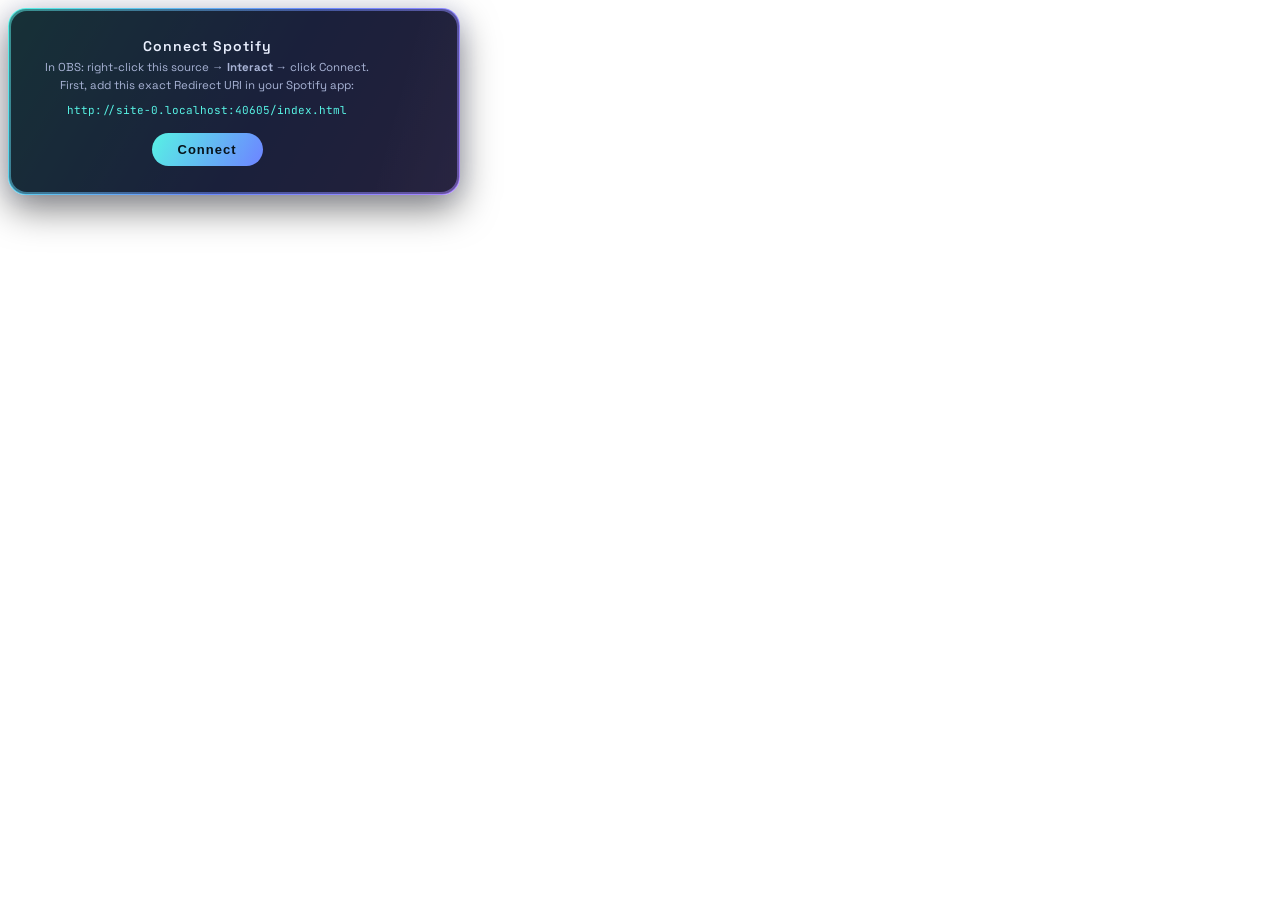
<file: index.html>
<!DOCTYPE html>
<html lang="en">
<head>
<meta charset="UTF-8">
<title>PRISM — Now Playing</title>
<style>
/* ============================================================
   PRISM — Standalone Spotify "Now Playing" widget
   Host this on GitHub Pages (HTTPS) and add it as its OWN OBS
   Browser Source, on top of any scene. It reads your current
   Spotify track and never needs per-scene setup.

   ONE-TIME SETUP (see README):
   1. Register this page's URL as a Redirect URI in your
      Spotify app (the page prints the exact URL to use).
   2. In OBS: right-click this Browser Source -> Interact ->
      click CONNECT and log in. The token is stored inside OBS
      and survives restarts.
   ============================================================ */
@import url('fonts/prism-fonts.css');   /* vendored — no network at load. deploy-pages.py rewrites this to fonts/ for the hosted copy. */
*{ margin:0; padding:0; box-sizing:border-box; }
html,body{ width:100%; height:100%; overflow:hidden; background:transparent;
  font-family:'Space Grotesk','Segoe UI',Arial,sans-serif; -webkit-font-smoothing:antialiased; }
:root{
  --ink:#EAF0FF; --ink-soft:#A9B4D6;
  --glass:rgba(14,16,28,0.42); --glass-deep:rgba(10,12,22,0.72);
  --c1:#57F2E4; --c2:#6C8BFF; --c3:#B983FF; --c4:#FF7ACb; --c5:#FFD86B;
}
.wrap{ position:absolute; top:8px; left:8px; }

/* --- holo-glass card --- */
.card{
  width:452px; padding:2px; border-radius:18px; overflow:hidden;
  background:linear-gradient(var(--glass),var(--glass)) padding-box,
    linear-gradient(120deg,var(--c1),var(--c2),var(--c3),var(--c4),var(--c5),var(--c1)) border-box;
  background-size:100% 100%,320% 100%; border:1.5px solid transparent;
  -webkit-backdrop-filter:blur(16px) saturate(150%); backdrop-filter:blur(16px) saturate(150%);
  box-shadow:0 14px 36px rgba(0,0,0,0.5), 0 0 22px rgba(120,140,255,0.14);
  animation:flow 11s linear infinite, rise 0.5s cubic-bezier(0.16,1,0.3,1) both;
}
.inner{ display:flex; align-items:center; gap:14px; padding:12px 16px; border-radius:16px; background:var(--glass-deep); position:relative; overflow:hidden; }
.inner::after{ content:""; position:absolute; inset:0; pointer-events:none;
  background:linear-gradient(105deg,transparent 35%,rgba(190,205,255,0.06) 49%,rgba(255,255,255,0.10) 50%,rgba(190,205,255,0.06) 51%,transparent 66%);
  background-size:250% 100%; mix-blend-mode:screen; animation:scan 7s ease-in-out infinite; }

.spark{ width:18px; height:18px; flex-shrink:0; opacity:0.85; }
.art{ width:56px; height:56px; border-radius:12px; object-fit:cover; flex-shrink:0; background:#0b0e18;
  box-shadow:0 2px 12px rgba(0,0,0,0.45), 0 0 0 1px rgba(255,255,255,0.06); }
.meta{ flex:1; min-width:0; }
.title{ font-size:17px; font-weight:700; color:var(--ink); white-space:nowrap; overflow:hidden; text-overflow:ellipsis; text-shadow:0 0 12px rgba(150,180,255,0.3); }
.artist{ font-size:14px; font-weight:500; color:var(--c3); white-space:nowrap; overflow:hidden; text-overflow:ellipsis; margin-top:2px; }
.bar{ height:3px; margin-top:8px; border-radius:2px; background:rgba(255,255,255,0.09); overflow:hidden; }
.fill{ height:100%; width:0%; border-radius:2px; background:linear-gradient(90deg,var(--c1),var(--c2),var(--c3),var(--c4)); transition:width 0.6s linear; }
.times{ display:flex; justify-content:space-between; margin-top:3px; font-family:'JetBrains Mono',monospace; font-size:10.5px; color:#6d78a0; letter-spacing:0.5px; }
.eq{ display:flex; align-items:flex-end; gap:2.5px; height:20px; flex-shrink:0; }
.eq span{ width:3px; background:linear-gradient(180deg,var(--c1),var(--c3)); border-radius:2px; animation:eq 0.9s ease-in-out infinite; }
.eq span:nth-child(2){ animation-delay:0.15s } .eq span:nth-child(3){ animation-delay:0.3s } .eq span:nth-child(4){ animation-delay:0.45s }
.paused .eq span{ animation-play-state:paused; height:5px !important; opacity:0.5; }

/* --- connect / status states --- */
.connect{ padding:14px 18px; text-align:center; }
.connect .cta{ font-size:14px; color:var(--ink); letter-spacing:1px; margin-bottom:4px; font-weight:600; }
.connect .hint{ font-size:11.5px; color:var(--ink-soft); line-height:1.55; }
.connect .url{ display:block; margin:8px 0; font-family:'JetBrains Mono',monospace; font-size:11px; color:var(--c1); word-break:break-all; }
.btn{ margin-top:8px; border:none; cursor:pointer; color:#07131a; font-weight:700; font-size:13px; letter-spacing:1px;
  padding:9px 26px; border-radius:50px; background:linear-gradient(120deg,var(--c1),var(--c2),var(--c3)); background-size:200% 100%; }
.btn:hover{ filter:brightness(1.08); }
.mini{ margin-top:8px; font-size:10px; color:#5b6785; }

@keyframes flow{ 0%{background-position:0% 50%} 100%{background-position:320% 50%} }
@keyframes rise{ 0%{opacity:0; transform:translateY(10px) scale(0.98)} 100%{opacity:1; transform:translateY(0) scale(1)} }
@keyframes scan{ 0%,100%{background-position:130% 0; opacity:0.5} 50%{background-position:-30% 0; opacity:0.9} }
@keyframes eq{ 0%,100%{height:5px} 50%{height:20px} }
</style>
<!-- Set theme: follows the set chosen in the Stream Manager dashboard. Every set
     ships this file (the holo set's is empty, which leaves the built-in look), and
     it is re-read every 60s so switching sets restyles this source without a refresh.
     A failed load keeps whatever theme is already applied. -->
<link rel="stylesheet" id="prism-theme" href="http://localhost:5000/overlays/active/nowplaying-theme.css">
<script data-prism-theme>
(function(){
  var q = new URLSearchParams(location.search).get('theme');
  var BASE = q || 'http://localhost:5000/overlays/active/nowplaying-theme.css';
  var cur = document.getElementById('prism-theme');
  function fresh(){ return BASE + (BASE.indexOf('?') < 0 ? '?' : '&') + 't=' + Date.now(); }
  cur.href = fresh();   /* never trust a cached copy from before a set switch */
  function swap(){
    var n = document.createElement('link');
    n.rel = 'stylesheet'; n.href = fresh();
    n.onload = function(){ if (cur && cur.parentNode) cur.parentNode.removeChild(cur); cur = n; };
    n.onerror = function(){ if (n.parentNode) n.parentNode.removeChild(n); };
    document.head.appendChild(n);
  }
  setInterval(swap, 60000);
})();
</script>
</head>
<body>
<div class="wrap">
  <div class="card" id="card">
    <div class="inner" id="inner">
      <!-- populated by JS -->
      <div class="connect" id="boot"><div class="cta">Starting…</div></div>
    </div>
  </div>
</div>

<script>
(function(){
  "use strict";
  // ---- CONFIG ------------------------------------------------------------
  // Your Spotify app's Client ID. Override at runtime with ?cid=XXXX if needed.
  var CLIENT_ID = new URLSearchParams(location.search).get('cid')
    || (window.PRISM_CONFIG && window.PRISM_CONFIG.spotifyClientId)
    || 'a8793e9128944860af2dbe769651d44c';   // fallback = single source in prism-config.js
  var SCOPE = 'user-read-currently-playing';
  // redirect_uri = THIS page's own URL (no query/hash). Register this in Spotify.
  var REDIRECT_URI = location.origin + location.pathname;
  var STORE = 'prism_np';                 // { refresh_token }
  var VKEY  = 'prism_np_verifier';
  var POLL_MS = 4000;

  var inner = document.getElementById('inner');
  var accessToken = null, expiresAt = 0, refreshToken = null;
  var pollTimer = null, backoff = 0, lastTrack = null;

  try { refreshToken = (JSON.parse(localStorage.getItem(STORE)||'{}')).refresh_token || null; } catch(e){}

  // ---- helpers -----------------------------------------------------------
  function esc(s){ return String(s==null?'':s).replace(/[&<>"']/g,function(c){return {'&':'&amp;','<':'&lt;','>':'&gt;','"':'&quot;',"'":'&#39;'}[c];}); }
  function ms(t){ if(!t&&t!==0) return '0:00'; var m=Math.floor(t/60000),s=Math.floor((t%60000)/1000); return m+':'+(s<10?'0':'')+s; }

  function showConnect(msg){
    document.getElementById('card').classList.remove('paused');
    inner.innerHTML =
      '<div class="connect">'+
        '<div class="cta">'+ (msg||'Connect Spotify') +'</div>'+
        '<div class="hint">In OBS: right-click this source &rarr; <b>Interact</b> &rarr; click Connect.<br>'+
        'First, add this exact Redirect URI in your Spotify app:</div>'+
        '<span class="url">'+ esc(REDIRECT_URI) +'</span>'+
        '<button class="btn" id="cbtn">Connect</button>'+
      '</div>';
    document.getElementById('cbtn').addEventListener('click', beginAuth);
  }

  function renderTrack(tr){
    if(!tr || !tr.item){
      // nothing playing / paused — keep last art if we have it, but mark paused
      var art = lastTrack && lastTrack.art ? lastTrack.art : '';
      document.getElementById('card').classList.add('paused');
      inner.innerHTML = cardHTML({art:art, title:'Nothing playing', artist:'—', prog:0, dur:0, cur:0}, true);
      return;
    }
    document.getElementById('card').classList.toggle('paused', tr.is_playing===false);
    var it=tr.item;
    var data={ art:(it.album&&it.album.images&&it.album.images[0]&&it.album.images[0].url)||'',
      title:it.name, artist:(it.artists||[]).map(function(a){return a.name;}).join(', '),
      dur:it.duration_ms, cur:tr.progress_ms, prog: it.duration_ms>0 ? Math.min(100, tr.progress_ms/it.duration_ms*100):0 };
    lastTrack = data;
    inner.innerHTML = cardHTML(data, tr.is_playing===false);
  }

  function cardHTML(d, paused){
    var eq = '<div class="eq"><span></span><span></span><span></span><span></span></div>';
    var spark = '<svg class="spark" viewBox="0 0 24 24" fill="#57F2E4"><path d="M12 2C6.48 2 2 6.48 2 12s4.48 10 10 10 10-4.48 10-10S17.52 2 12 2zm4.59 14.41c-.19.24-.51.32-.78.17-2.18-1.33-4.92-1.63-8.15-.89-.36.08-.68-.18-.76-.55-.08-.36.18-.68.55-.76 3.52-.8 6.53-.46 8.94 1.01.26.16.34.48.2.76v.26zm1.23-2.79c-.23.3-.62.4-.95.22-2.5-1.54-6.31-1.98-9.27-1.08-.42.13-.86-.12-.99-.54s.12-.86.54-.99c3.36-1 7.59-.52 10.46 1.24.32.19.41.62.21.95v.2zm.11-2.9c-2.99-1.78-7.93-1.94-10.79-1.07-.46.14-.94-.12-1.08-.58s.12-.94.58-1.08c3.33-1.01 8.84-.82 12.32 1.24.4.24.54.77.3 1.17-.24.38-.77.52-1.15.28l-.18-.16z"/></svg>';
    var artTag = d.art ? '<img class="art" src="'+esc(d.art)+'" alt="">' : '<div class="art"></div>';
    return spark + artTag +
      '<div class="meta">'+
        '<div class="title">'+esc(d.title)+'</div>'+
        '<div class="artist">'+esc(d.artist)+'</div>'+
        '<div class="bar"><div class="fill" style="width:'+d.prog+'%"></div></div>'+
        '<div class="times"><span>'+ms(d.cur)+'</span><span>'+ms(d.dur)+'</span></div>'+
      '</div>' + eq;
  }

  // ---- PKCE auth ---------------------------------------------------------
  function b64url(buf){ return btoa(String.fromCharCode.apply(null,new Uint8Array(buf))).replace(/\+/g,'-').replace(/\//g,'_').replace(/=+$/,''); }
  function beginAuth(){
    var v=new Uint8Array(64); crypto.getRandomValues(v);
    var verifier=b64url(v).slice(0,120);
    crypto.subtle.digest('SHA-256', new TextEncoder().encode(verifier)).then(function(h){
      localStorage.setItem(VKEY, verifier);
      var url='https://accounts.spotify.com/authorize?response_type=code&client_id='+encodeURIComponent(CLIENT_ID)+
        '&scope='+encodeURIComponent(SCOPE)+'&redirect_uri='+encodeURIComponent(REDIRECT_URI)+
        '&code_challenge_method=S256&code_challenge='+b64url(h);
      location.href=url;
    });
  }
  function handleCallback(){
    var p=new URLSearchParams(location.search);
    if(p.get('error')){ showConnect('Auth cancelled'); cleanUrl(); return true; }
    var code=p.get('code'), verifier=localStorage.getItem(VKEY);
    if(code && verifier){
      inner.innerHTML='<div class="connect"><div class="cta">Connecting…</div></div>';
      fetch('https://accounts.spotify.com/api/token',{method:'POST',headers:{'Content-Type':'application/x-www-form-urlencoded'},
        body:new URLSearchParams({grant_type:'authorization_code',code:code,redirect_uri:REDIRECT_URI,client_id:CLIENT_ID,code_verifier:verifier})})
      .then(function(r){return r.json();}).then(function(d){
        localStorage.removeItem(VKEY);
        if(d.access_token){
          accessToken=d.access_token; expiresAt=Date.now()+(d.expires_in||3600)*1000;
          if(d.refresh_token){ refreshToken=d.refresh_token; localStorage.setItem(STORE, JSON.stringify({refresh_token:refreshToken})); }
          cleanUrl(); startPolling();
        } else { showConnect('Auth failed — retry'); cleanUrl(); }
      }).catch(function(){ showConnect('Network error — retry'); cleanUrl(); });
      return true;
    }
    return false;
  }
  function cleanUrl(){ try{ history.replaceState({}, document.title, location.pathname); }catch(e){} }

  // ---- token + polling ---------------------------------------------------
  function ensureToken(){
    if(accessToken && Date.now() < expiresAt-30000) return Promise.resolve(true);
    if(!refreshToken) return Promise.resolve(false);
    return fetch('https://accounts.spotify.com/api/token',{method:'POST',headers:{'Content-Type':'application/x-www-form-urlencoded'},
      body:new URLSearchParams({grant_type:'refresh_token',refresh_token:refreshToken,client_id:CLIENT_ID})})
      .then(function(r){return r.json();}).then(function(d){
        if(d.access_token){ accessToken=d.access_token; expiresAt=Date.now()+(d.expires_in||3600)*1000;
          if(d.refresh_token){ refreshToken=d.refresh_token; localStorage.setItem(STORE, JSON.stringify({refresh_token:refreshToken})); }
          return true;
        }
        // refresh_token invalid → force reconnect
        refreshToken=null; localStorage.removeItem(STORE); return false;
      }).catch(function(){ return true; /* transient: keep trying */ });
  }

  function tick(){
    ensureToken().then(function(ok){
      if(!ok){ showConnect('Connect Spotify'); schedule(POLL_MS); return; }
      var ctrl=new AbortController(); var to=setTimeout(function(){ctrl.abort();},6000);
      fetch('https://api.spotify.com/v1/me/player/currently-playing',{headers:{'Authorization':'Bearer '+accessToken},signal:ctrl.signal})
      .then(function(r){
        clearTimeout(to);
        if(r.status===204){ renderTrack(null); backoff=0; return null; }
        if(r.status===401){ accessToken=null; return null; }         // will refresh next tick
        if(r.status===429){ backoff=Math.min(backoff+1,5); return null; }
        if(!r.ok){ backoff=Math.min(backoff+1,5); return null; }
        backoff=0; return r.json();
      }).then(function(d){ if(d) renderTrack(d); })
      .catch(function(){ clearTimeout(to); backoff=Math.min(backoff+1,5); /* keep last track shown */ })
      .finally(function(){ schedule(POLL_MS + backoff*2000); });
    });
  }
  function schedule(delay){ clearTimeout(pollTimer); pollTimer=setTimeout(tick, delay); }
  function startPolling(){ clearTimeout(pollTimer); tick(); }

  // ---- boot --------------------------------------------------------------
  if(!handleCallback()){
    if(refreshToken){ startPolling(); }
    else { showConnect('Connect Spotify'); }
  }
})();
</script>
</body>
</html>
</file>
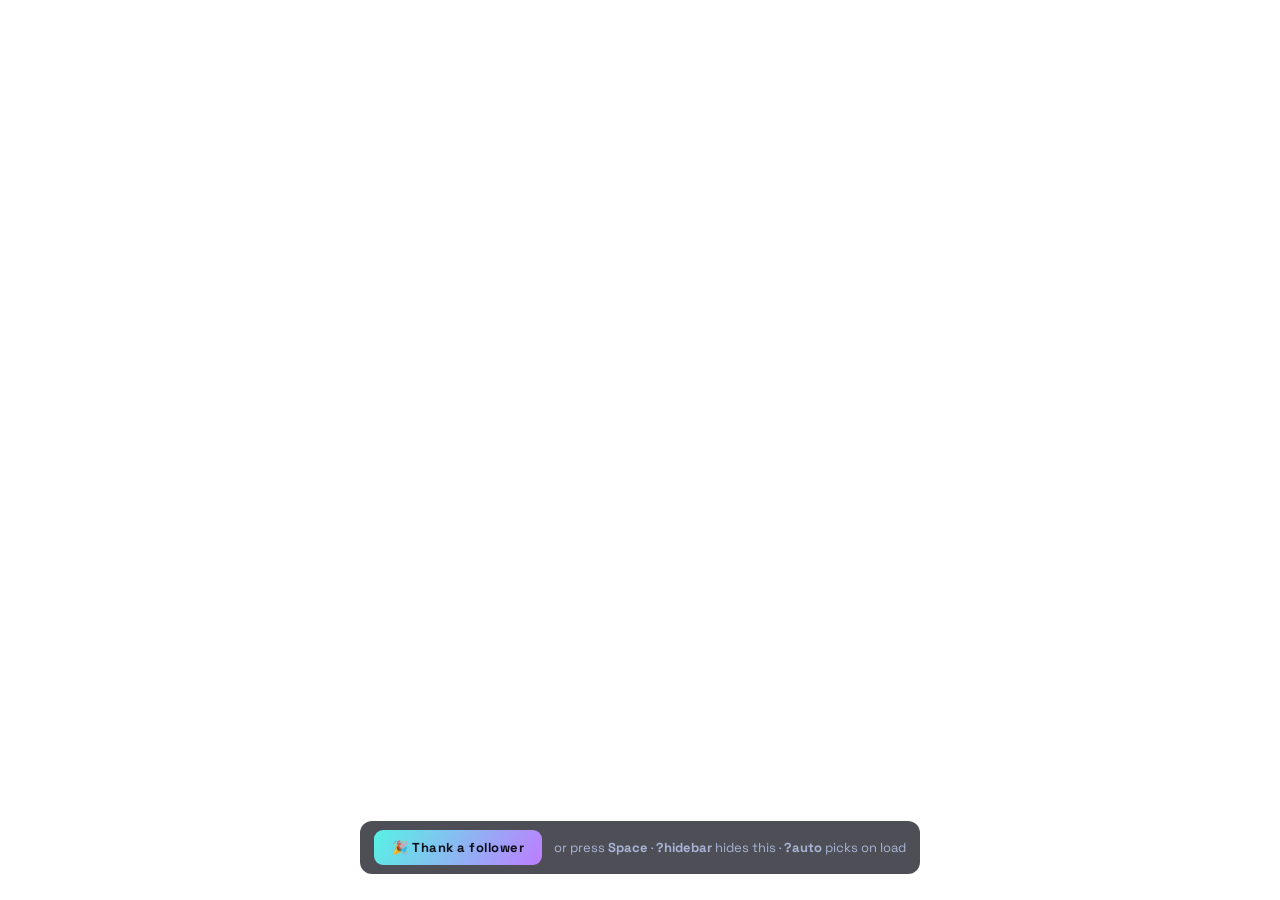
<file: prism-thank-you.html>
<!DOCTYPE html>
<html lang="en">
<head>
<meta charset="UTF-8">
<title>PRISM — Thank You (Follower)</title>
<style>
/* ============================================================
   PRISM — Thank-You overlay (random follower)
   An event card, same family as prism-shoutout.html: transparent,
   self-contained, sits above your scene, idle until triggered.

   Trigger a pick with:  the button (when you Interact with the
   source), the Spacebar, or ?auto on the URL. It picks a random
   follower and slides a PRISM card in, then fades out.

   Follower list source (first that works wins):
     1. prism-followers.json  next to this file  (array of names,
        or {"followers":[...]}) — written by the Desktop\Streaming
        "twitch-followers-export.html" utility.
     2. the inline FALLBACK list below.
     3. DecAPI newest follower (no list, but always something).

   Preview the design any time with  ?demo  on the URL.
   ============================================================ */
@import url('fonts/prism-fonts.css');   /* vendored — no network at load. deploy-pages.py rewrites this to fonts/ for the hosted copy. */
:root{
  --ink:#EAF0FF; --ink-soft:#A9B4D6;
  --glass:rgba(14,16,28,0.46); --glass-deep:rgba(10,12,22,0.72);
  --c1:#57F2E4; --c2:#6C8BFF; --c3:#B983FF; --c4:#FF7ACb; --c5:#FFD86B;
}
*{ margin:0; padding:0; box-sizing:border-box; }
html,body{ width:100%; height:100%; overflow:hidden; background:transparent;
  font-family:'Space Grotesk','Segoe UI',Arial,sans-serif; -webkit-font-smoothing:antialiased; }

.stage{ position:absolute; inset:0; display:flex; align-items:center; justify-content:center; }

/* the card */
.ty{ --hex:polygon(50% 0%, 100% 25%, 100% 75%, 50% 100%, 0% 75%, 0% 25%);
  position:relative; width:820px; max-width:86vw; padding:2px; border-radius:26px; overflow:hidden;
  background:linear-gradient(var(--glass),var(--glass)) padding-box,
    linear-gradient(120deg,var(--c1),var(--c2),var(--c3),var(--c4),var(--c5),var(--c1)) border-box;
  background-size:100% 100%,320% 100%; border:1.6px solid transparent;
  -webkit-backdrop-filter:blur(18px) saturate(150%); backdrop-filter:blur(18px) saturate(150%);
  box-shadow:0 24px 60px rgba(0,0,0,0.55), 0 0 30px rgba(120,140,255,0.16);
  opacity:0; transform:translateY(46px) scale(0.96); pointer-events:none;
  animation:flow 12s linear infinite;
  transition:opacity 0.5s ease, transform 0.55s cubic-bezier(0.16,1,0.3,1); }
.ty.show{ opacity:1; transform:translateY(0) scale(1); }
.ty-inner{ display:flex; flex-direction:column; align-items:center; text-align:center;
  gap:6px; padding:44px 54px 46px; border-radius:24px; background:var(--glass-deep); }

/* heart hex emblem */
.ty-emblem{ position:relative; width:104px; height:104px; margin-bottom:12px;
  filter:drop-shadow(0 0 34px rgba(255,122,203,0.4)); }
.ty-emblem::before{ content:""; position:absolute; inset:0; -webkit-clip-path:var(--hex); clip-path:var(--hex);
  background:linear-gradient(120deg,var(--c4),var(--c3),var(--c2),var(--c1),var(--c4));
  background-size:320% 100%; animation:flow 9s linear infinite; }
.ty-emblem span{ position:absolute; inset:4px; display:flex; align-items:center; justify-content:center;
  -webkit-clip-path:var(--hex); clip-path:var(--hex); background:#0b0e18; font-size:44px; }

.ty-eyebrow{ display:inline-flex; align-items:center; gap:10px; font-size:15px; font-weight:700; letter-spacing:6px;
  text-transform:uppercase; color:var(--c1); text-shadow:0 0 12px rgba(87,242,228,0.5); margin-bottom:2px; }
.ty-eyebrow .dot{ width:9px; height:9px; border-radius:50%; background:var(--c1);
  box-shadow:0 0 8px var(--c1),0 0 16px var(--c1); animation:blip 1.5s ease-in-out infinite; }

.ty-name{ font-size:76px; font-weight:700; line-height:1.08; letter-spacing:0.5px; max-width:700px; word-break:break-word;
  background:linear-gradient(100deg,var(--c1),var(--c2),#ffffff 45%,var(--c3),var(--c4)); background-size:250% 100%;
  -webkit-background-clip:text; background-clip:text; -webkit-text-fill-color:transparent;
  filter:drop-shadow(0 0 24px rgba(140,170,255,0.35)); animation:shimmer 7s linear infinite; }
.ty-msg{ font-size:24px; color:var(--ink-soft); letter-spacing:1px; margin-top:8px; }
.ty-msg b{ color:var(--ink); font-weight:600; }

/* control bar — only visible when you Interact with the source, or open the file directly */
#bar{ position:fixed; left:50%; bottom:26px; transform:translateX(-50%); display:flex; gap:12px; align-items:center;
  font-size:13px; color:var(--ink-soft); background:rgba(10,12,22,0.72); padding:9px 14px; border-radius:12px;
  -webkit-backdrop-filter:blur(8px); backdrop-filter:blur(8px); }
#bar button{ font:inherit; font-weight:700; letter-spacing:0.5px; color:#0b0e18; border:0; cursor:pointer;
  padding:9px 18px; border-radius:9px; background:linear-gradient(120deg,var(--c1),var(--c3),var(--c4)); background-size:200% 100%; animation:flow 8s linear infinite; }
#bar.hidden{ display:none; }
#note{ position:fixed; top:16px; left:50%; transform:translateX(-50%); font-size:13px; color:var(--ink-soft);
  background:rgba(10,12,22,0.72); padding:6px 14px; border-radius:10px; }
#note.hidden{ display:none; }

@keyframes flow{ 0%{background-position:0% 50%} 100%{background-position:320% 50%} }
@keyframes shimmer{ 0%{background-position:0% 0%} 100%{background-position:250% 0%} }
@keyframes blip{ 0%,100%{opacity:1;transform:scale(1)} 50%{opacity:0.35;transform:scale(0.8)} }
@media (prefers-reduced-motion: reduce){ .ty,.ty-emblem::before,.ty-name,.ty-eyebrow .dot,#bar button{ animation:none !important; } }
</style>
</head>
<body>
<div class="stage">
  <div class="ty" id="card">
    <div class="ty-inner">
      <div class="ty-emblem"><span>💜</span></div>
      <div class="ty-eyebrow"><span class="dot"></span><span>Thank you for the follow</span></div>
      <div class="ty-name" id="name">Follower</div>
      <div class="ty-msg" id="msg"></div>
    </div>
  </div>
</div>

<div id="note" class="hidden"></div>
<div id="bar" class="hidden">
  <button id="pick">🎉 Thank a follower</button>
  <span>or press <b>Space</b> · <b>?hidebar</b> hides this · <b>?auto</b> picks on load</span>
</div>

<script>
(function(){
  "use strict";

  /* ---------------- config ---------------- */
  var CONFIG = {
    channel: "NeoTheFox98",        // your Twitch login (for the DecAPI fallback)
    listUrl: "prism-followers.json",// list written by the export utility (same folder)
    autoHideSeconds: 8,             // card fades out after this; 0 = stay up
    noRepeatUntilExhausted: true,   // don't repeat until everyone's been thanked once
    messages: [
      "Welcome to the pack — glad you're here! 🦊",
      "Thanks for the follow. Enjoy the stream! 🎮",
      "You just made the stream a little brighter ✨",
      "Big thanks for following — see you in chat! 💬",
    ],
  };

  /* Inline fallback list — used only if prism-followers.json isn't found.
     The export utility keeps the JSON current; this is just a safety net. */
  var FALLBACK = [
    "SampleFox_01","NightOwlGamer","PixelPanda","QuietStorm88","RetroRacer",
    "LunaByte","CaffeineKat","TheReal_Vex","MapleSyrupGG","Zephyr_Plays"
  ];

  /* ---------------- elements / state ---------------- */
  var card = document.getElementById("card"),
      nameEl = document.getElementById("name"),
      msgEl = document.getElementById("msg"),
      bar = document.getElementById("bar"),
      note = document.getElementById("note");
  var params = new URLSearchParams(location.search);
  var names = [], pool = [], hideTimer = null, source = "";

  function esc(s){ return String(s==null?'':s).replace(/[&<>"']/g,function(c){return{'&':'&amp;','<':'&lt;','>':'&gt;','"':'&quot;',"'":'&#39;'}[c];}); }
  function showNote(t){ if(!t){ note.classList.add("hidden"); return; } note.textContent=t; note.classList.remove("hidden"); }

  /* ---------------- data loading ---------------- */
  function normalize(data){
    var arr = Array.isArray(data) ? data : (data && Array.isArray(data.followers) ? data.followers : null);
    if(!arr) return null;
    return arr.map(function(x){ return typeof x === "string" ? x : (x && (x.name || x.user_name || x.login)); })
              .map(function(s){ return (s||"").trim(); }).filter(Boolean);
  }

  function loadList(){
    // 1) try the JSON list next to this file (works when hosted, or when the
    //    browser allows sibling reads)
    return fetch(CONFIG.listUrl, {cache:"no-store"})
      .then(function(r){ if(!r.ok) throw 0; return r.json(); })
      .then(function(j){ var n = normalize(j); if(n && n.length){ names=n; source="prism-followers.json"; return; } throw 0; })
      .catch(function(){
        // 2) inline fallback
        names = FALLBACK.slice(); source = "inline fallback list";
        // 3) also grab the newest follower via DecAPI so at least that name is real
        return fetch("https://decapi.me/twitch/followers/"+encodeURIComponent(CONFIG.channel))
          .then(function(r){ return r.ok ? r.text() : ""; })
          .then(function(t){ t=(t||"").trim();
            if(t && !/error|unable|not found|must be/i.test(t) && names.indexOf(t)===-1){ names.unshift(t); }
          }).catch(function(){});
      });
  }

  /* ---------------- pick logic ---------------- */
  function refill(){ pool = names.slice();
    for(var i=pool.length-1;i>0;i--){ var j=Math.floor(Math.random()*(i+1)); var t=pool[i]; pool[i]=pool[j]; pool[j]=t; } }
  function nextFollower(){ if(!names.length) return null;
    if(CONFIG.noRepeatUntilExhausted){ if(!pool.length) refill(); return pool.pop(); }
    return names[Math.floor(Math.random()*names.length)]; }

  function pick(){
    var who = nextFollower(); if(!who) return;
    nameEl.textContent = who;
    msgEl.innerHTML = esc(CONFIG.messages[Math.floor(Math.random()*CONFIG.messages.length)]);
    card.classList.remove("show"); void card.offsetWidth; card.classList.add("show");
    clearTimeout(hideTimer);
    if(CONFIG.autoHideSeconds>0) hideTimer=setTimeout(function(){ card.classList.remove("show"); }, CONFIG.autoHideSeconds*1000);
  }

  /* ---------------- wire up ---------------- */
  if(!params.has("hidebar")) bar.classList.remove("hidden");
  document.getElementById("pick").addEventListener("click", pick);
  document.addEventListener("keydown", function(e){ if(e.code==="Space"||e.code==="Enter"){ e.preventDefault(); pick(); } });

  /* ---------------- demo / boot ---------------- */
  if(params.has("demo")){
    names = ["PixelWitch"]; source="demo";
    nameEl.textContent="PixelWitch"; msgEl.innerHTML=esc(CONFIG.messages[0]);
    card.classList.add("show");
    return;
  }

  loadList().then(function(){
    if(source==="inline fallback list") showNote("Using placeholder names — run the export utility to load your real followers");
    else setTimeout(function(){ showNote(""); }, 10);
    if(params.has("auto")) setTimeout(pick, 900);
  });
})();
</script>
</body>
</html>
</file>
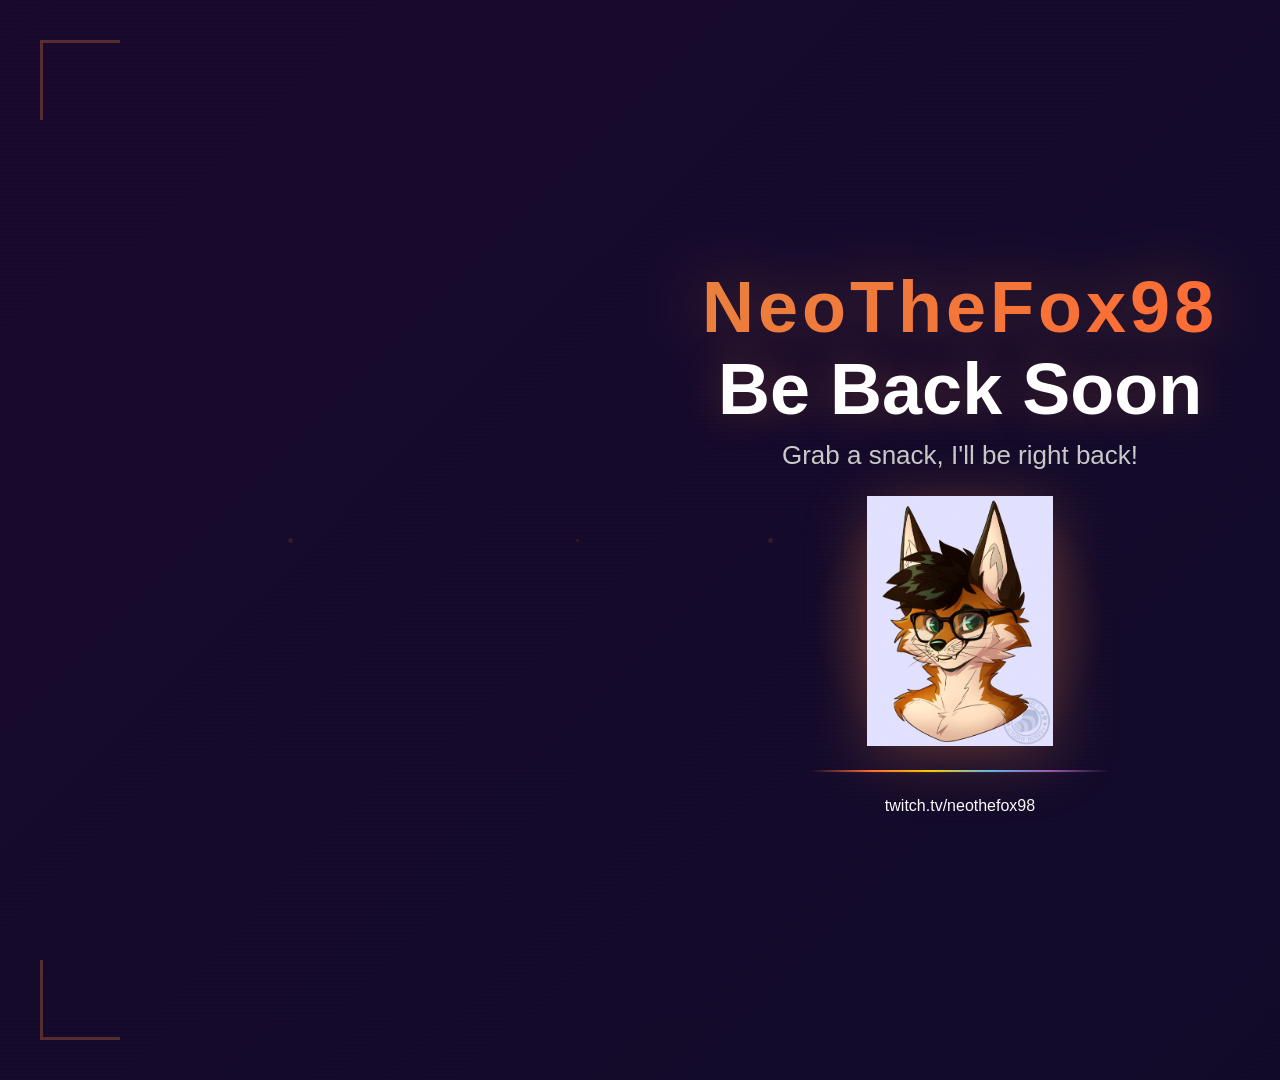
<file: overlays/brb.html>
<!DOCTYPE html>
<html>
<head>
<link rel="stylesheet" href="overlay-theme.css">
<style>

body {
  background: linear-gradient(135deg, var(--bg-2), var(--bg-1), var(--bg-3), var(--bg-4));
  background-size: 400% 400%;
  animation: gradientShift 10s ease infinite;
}

.brb-text {
  font-size: 72px; font-weight: 800;
  color: white;
  text-shadow: 0 0 40px var(--brand-dim);
  margin-bottom: 10px;
  animation: brbPulse 2s ease-in-out infinite;
  will-change: transform, opacity, text-shadow;
}
@keyframes brbPulse {
  0%, 100% { transform: scale(1); opacity: 0.9; text-shadow: 0 0 30px var(--brand-dim); }
  50% { transform: scale(1.03); opacity: 1; text-shadow: 0 0 60px var(--brand-dim); }
}

.subtitle { margin-bottom: 25px; }

.avatar-wrapper { margin-bottom: 20px; }
.avatar-glow { width: 300px; height: 300px; background: radial-gradient(circle, rgba(232,129,62,0.25), transparent 70%); animation-duration: 2.5s; }
@keyframes glowPulse {
  0%, 100% { transform: translate(-50%, -50%) scale(1); opacity: 0.4; }
  50% { transform: translate(-50%, -50%) scale(1.25); opacity: 0.7; }
}
.avatar { width: 250px; height: 250px; }
@keyframes avatarBounce {
  0%, 100% { transform: translateY(0); }
  50% { transform: translateY(-12px); }
}

@media (prefers-reduced-motion: reduce) {
  body { animation: none; }
  .particle, .scanlines { display: none; }
  .brb-text, .avatar, .avatar-glow, .line { animation: none; }
  .brb-text { text-shadow: 0 0 30px var(--brand-dim); }
}
</style>
</head>
<body>
<div class="particle" style="left:15%;width:5px;height:5px;animation-duration:13s;animation-delay:0s;"></div>
<div class="particle" style="left:30%;width:3px;height:3px;animation-duration:16s;animation-delay:2s;"></div>
<div class="particle" style="left:50%;width:7px;height:7px;animation-duration:11s;animation-delay:3s;"></div>
<div class="particle" style="left:70%;width:4px;height:4px;animation-duration:14s;animation-delay:1s;"></div>
<div class="particle" style="left:85%;width:6px;height:6px;animation-duration:12s;animation-delay:4s;"></div>
<div class="particle" style="left:40%;width:5px;height:5px;animation-duration:15s;animation-delay:2.5s;"></div>
<div class="particle" style="left:75%;width:4px;height:4px;animation-duration:10s;animation-delay:5s;"></div>

<div class="scanlines"></div>

<div class="corner corner-tl"></div>
<div class="corner corner-tr"></div>
<div class="corner corner-bl"></div>
<div class="corner corner-br"></div>

<div class="logo">NeoTheFox98</div>
<div class="brb-text">Be Back Soon</div>
<div class="subtitle">Grab a snack, I'll be right back!</div>

<div class="avatar-wrapper">
  <div class="avatar-glow"></div>
  <img class="avatar" id="avatar" alt="Bean">
</div>

<div class="line"></div>

<div class="bottom-line">
  twitch.tv/<span>neothefox98</span>
</div>

<script>
(function() {
  var base = window.location.href.substring(0, window.location.href.lastIndexOf('/'));
  document.getElementById('avatar').src = base.substring(0, base.lastIndexOf('/')) + '/assets/Bean.png';
})();
</script>
<div class="pride-flag"></div>
</body>
</html>
</file>
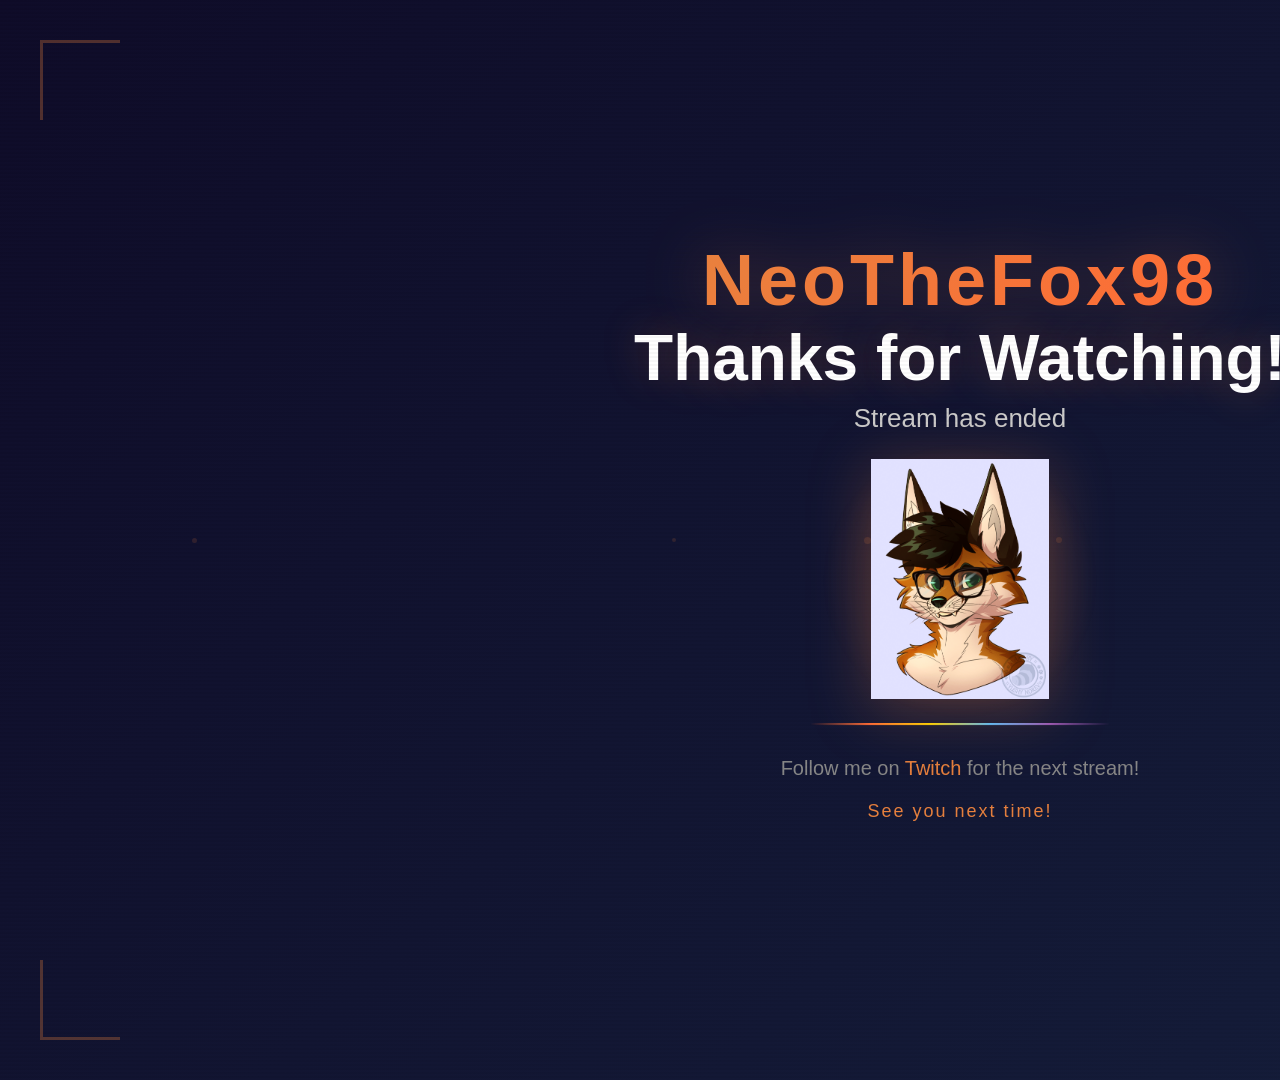
<file: overlays/end-of-stream.html>
<!DOCTYPE html>
<html>
<head>
<link rel="stylesheet" href="overlay-theme.css">
<style>

body {
  background: linear-gradient(135deg, var(--bg-1), var(--bg-3), var(--bg-2), var(--bg-4));
  background-size: 400% 400%;
  animation: gradientShift 12s ease infinite;
}

.main-text {
  font-size: 64px; font-weight: 800;
  color: white;
  text-shadow: 0 0 40px var(--brand-dim);
  margin-bottom: 8px;
}

.subtitle { margin-bottom: 25px; animation: fadeInPulse 3s ease infinite; }

.avatar-wrapper { margin-bottom: 20px; }
.avatar-glow { width: 280px; height: 280px; background: radial-gradient(circle, rgba(232,129,62,0.2), transparent 70%); animation-duration: 3s; }
.avatar { width: 240px; height: 240px; animation-duration: 4s; }

.social-links {
  font-size: 20px; color: var(--text-muted);
  margin-bottom: 15px; line-height: 1.8;
}
.social-links a { color: var(--brand); text-decoration: none; }

.follow-msg {
  font-size: 18px; color: var(--text-subtle);
  letter-spacing: 2px; margin-bottom: 20px;
}
.follow-msg span { color: var(--brand); }

@media (prefers-reduced-motion: reduce) {
  body { animation: none; }
  .particle, .scanlines { display: none; }
  .logo, .subtitle, .avatar, .avatar-glow, .line { animation: none; }
}
</style>
</head>
<body>
<div class="particle" style="left:10%;width:5px;height:5px;animation-duration:14s;animation-delay:0s;"></div>
<div class="particle" style="left:35%;width:4px;height:4px;animation-duration:12s;animation-delay:1.5s;"></div>
<div class="particle" style="left:55%;width:6px;height:6px;animation-duration:16s;animation-delay:3s;"></div>
<div class="particle" style="left:75%;width:3px;height:3px;animation-duration:11s;animation-delay:2s;"></div>
<div class="particle" style="left:90%;width:5px;height:5px;animation-duration:13s;animation-delay:4s;"></div>
<div class="particle" style="left:45%;width:7px;height:7px;animation-duration:15s;animation-delay:3.5s;"></div>

<div class="scanlines"></div>

<div class="corner corner-tl"></div>
<div class="corner corner-tr"></div>
<div class="corner corner-bl"></div>
<div class="corner corner-br"></div>

<div class="logo">NeoTheFox98</div>
<div class="main-text">Thanks for Watching!</div>
<div class="subtitle">Stream has ended</div>

<div class="avatar-wrapper">
  <div class="avatar-glow"></div>
  <img class="avatar" id="avatar" alt="Bean">
</div>

<div class="line"></div>

<div class="social-links">
  <div>Follow me on <a href="https://twitch.tv/neothefox98">Twitch</a> for the next stream!</div>
</div>

<div class="follow-msg">
  <span>See you next time!</span>
</div>

<script>
(function() {
  var base = window.location.href.substring(0, window.location.href.lastIndexOf('/'));
  document.getElementById('avatar').src = base.substring(0, base.lastIndexOf('/')) + '/assets/Bean.png';
})();
</script>
<div class="pride-flag"></div>
</body>
</html>
</file>
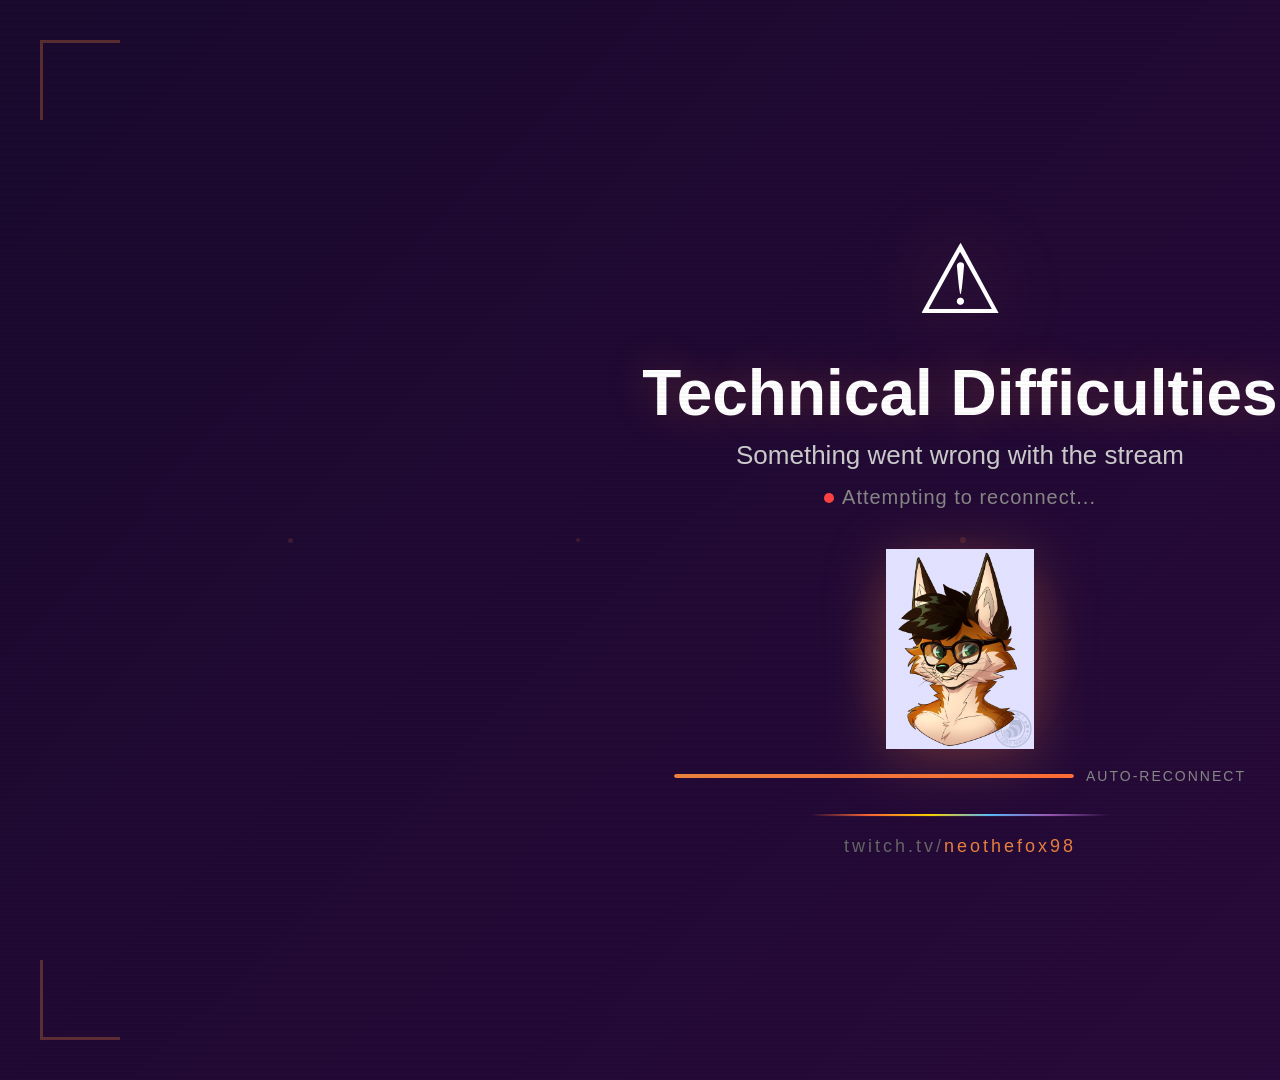
<file: overlays/technical-difficulties.html>
<!DOCTYPE html>
<html>
<head>
<link rel="stylesheet" href="overlay-theme.css">
<style>
body {
  background: linear-gradient(135deg, #1a0a2e, #2d0a3e, #1a0a2e, #0f0c29);
  background-size: 400% 400%;
  animation: gradientShift 6s ease infinite;
}

.warn-icon {
  font-size: 96px;
  margin-bottom: 20px;
  animation: warnPulse 1.5s ease-in-out infinite;
  filter: drop-shadow(0 0 40px rgba(232, 129, 62, 0.4));
  will-change: transform, filter;
}
@keyframes warnPulse {
  0%, 100% { transform: scale(1); filter: drop-shadow(0 0 40px rgba(232, 129, 62, 0.3)); }
  50% { transform: scale(1.08); filter: drop-shadow(0 0 60px rgba(232, 129, 62, 0.7)); }
}

.main-text {
  font-size: 64px; font-weight: 800;
  color: white;
  text-shadow: 0 0 40px var(--brand-dim);
  margin-bottom: 10px;
}

.subtitle { margin-bottom: 15px; }

.status-line {
  font-size: 20px; color: var(--text-muted);
  margin-bottom: 40px;
  letter-spacing: 1px;
}
.status-line span {
  display: inline-block;
  width: 10px; height: 10px;
  border-radius: 50%;
  background: #ff4444;
  margin-right: 8px;
  animation: statusBlink 1s ease infinite;
  vertical-align: middle;
}
@keyframes statusBlink {
  0%, 100% { opacity: 1; }
  50% { opacity: 0.3; }
}

.avatar-wrapper { margin-bottom: 15px; }
.avatar-glow { width: 250px; height: 250px; background: radial-gradient(circle, rgba(232,129,62,0.15), transparent 70%); animation-duration: 2s; }
.avatar { width: 200px; height: 200px; }

.reconnect-bar {
  display: flex; align-items: center; gap: 12px;
  margin-bottom: 30px;
}
.reconnect-track {
  width: 400px; height: 4px;
  background: rgba(255,255,255,0.1);
  border-radius: 2px;
  overflow: hidden;
}
.reconnect-fill {
  height: 100%;
  background: linear-gradient(90deg, var(--brand), var(--brand-light));
  border-radius: 2px;
  animation: reconnectFill 4s linear infinite;
  will-change: transform;
}
@keyframes reconnectFill {
  0% { width: 0%; }
  50% { width: 100%; }
  100% { width: 0%; }
}
.reconnect-label {
  font-size: 14px; color: var(--text-muted);
  text-transform: uppercase; letter-spacing: 2px;
}

.line { margin-bottom: 20px; }

.bottom-line { font-size: 18px; color: var(--text-subtle); letter-spacing: 3px; }
.bottom-line span { color: var(--brand); animation: blink 1.5s ease infinite; }

@media (prefers-reduced-motion: reduce) {
  body { animation: none; }
  .particle, .scanlines, .warn-icon, .reconnect-fill, .status-line span { display: none; }
  .warn-icon { animation: none; transform: none; }
}
</style>
</head>
<body>
<div class="particle" style="left:15%;width:5px;height:5px;animation-duration:8s;animation-delay:0s;"></div>
<div class="particle" style="left:30%;width:4px;height:4px;animation-duration:11s;animation-delay:1s;"></div>
<div class="particle" style="left:50%;width:6px;height:6px;animation-duration:9s;animation-delay:3s;"></div>
<div class="particle" style="left:70%;width:3px;height:3px;animation-duration:10s;animation-delay:2s;"></div>
<div class="particle" style="left:85%;width:5px;height:5px;animation-duration:12s;animation-delay:4s;"></div>

<div class="scanlines"></div>

<div class="corner corner-tl"></div>
<div class="corner corner-tr"></div>
<div class="corner corner-bl"></div>
<div class="corner corner-br"></div>

<div class="warn-icon">&#9888;</div>
<div class="main-text">Technical Difficulties</div>
<div class="subtitle">Something went wrong with the stream</div>
<div class="status-line"><span></span>Attempting to reconnect...</div>

<div class="avatar-wrapper">
  <div class="avatar-glow"></div>
  <img class="avatar" id="avatar" alt="Bean">
</div>

<div class="reconnect-bar">
  <div class="reconnect-track"><div class="reconnect-fill"></div></div>
  <div class="reconnect-label">Auto-reconnect</div>
</div>

<div class="line"></div>

<div class="bottom-line">
  twitch.tv/<span>neothefox98</span>
</div>

<script>
(function() {
  var base = window.location.href.substring(0, window.location.href.lastIndexOf('/'));
  document.getElementById('avatar').src = base.substring(0, base.lastIndexOf('/')) + '/assets/Bean.png';
})();
</script>
<div class="pride-flag"></div>
</body>
</html>
</file>
<file: overlays/overlay-theme.css>
/* === SAGE STREAM OVERLAY THEME === */
/* Shared via @import url('overlay-theme.css'). Defines all visual vars and common animations */

:root {
  --brand: #e8813e;
  --brand-light: #ff6b35;
  --brand-glow: #ffd700;
  --brand-dim: rgba(232, 129, 62, 0.3);
  --bg-1: #0f0c29;
  --bg-2: #1a0a2e;
  --bg-3: #16213e;
  --bg-4: #0f3460;
  --text: #ffffff;
  --text-muted: #888888;
  --text-subtle: #666666;
  --particle-color: rgba(232, 129, 62, 0.15);

  --avatar-size: 280px;
  --avatar-glow-size: 320px;
  --timer-size: 140px;
}

* { margin: 0; padding: 0; box-sizing: border-box; }

body {
  width: 1920px; height: 1080px; overflow: hidden;
  background: linear-gradient(135deg, var(--bg-1), var(--bg-2), var(--bg-3), var(--bg-4));
  background-size: 400% 400%;
  animation: gradientShift 8s ease infinite;
  font-family: 'Segoe UI', Arial, sans-serif;
  display: flex; flex-direction: column; align-items: center; justify-content: center;
  color: var(--text);
  position: relative;
  transform: translateZ(0);
}

@keyframes gradientShift {
  0% { background-position: 0% 50%; }
  50% { background-position: 100% 50%; }
  100% { background-position: 0% 50%; }
}

/* ---------- Reduced motion ---------- */
@media (prefers-reduced-motion: reduce) {
  body { animation: none; background-position: 0% 50%; }
  .particle { display: none; }
  .scanlines { display: none; }
}

/* ---------- Particles ---------- */
.particle {
  position: absolute;
  border-radius: 50%;
  background: var(--particle-color);
  animation: float linear infinite;
  pointer-events: none;
  will-change: transform, opacity;
  transform: translateZ(0);
}
@keyframes float {
  0% { transform: translateY(1080px) scale(0); opacity: 0; }
  10% { opacity: 1; }
  90% { opacity: 1; }
  100% { transform: translateY(-100px) scale(1); opacity: 0; }
}

/* ---------- Scanlines ---------- */
.scanlines {
  position: absolute; top: 0; left: 0; width: 100%; height: 100%;
  background: repeating-linear-gradient(
    0deg, transparent, transparent 2px, rgba(0,0,0,0.03) 2px, rgba(0,0,0,0.03) 4px
  );
  pointer-events: none;
}

/* ---------- Corner accents ---------- */
.corner { position: absolute; width: 80px; height: 80px; }
.corner-tl { top: 40px; left: 40px; border-top: 3px solid var(--brand-dim); border-left: 3px solid var(--brand-dim); }
.corner-tr { top: 40px; right: 40px; border-top: 3px solid var(--brand-dim); border-right: 3px solid var(--brand-dim); }
.corner-bl { bottom: 40px; left: 40px; border-bottom: 3px solid var(--brand-dim); border-left: 3px solid var(--brand-dim); }
.corner-br { bottom: 40px; right: 40px; border-bottom: 3px solid var(--brand-dim); border-right: 3px solid var(--brand-dim); }

/* ---------- Logo ---------- */
.logo {
  font-size: 72px; font-weight: 900;
  background: linear-gradient(135deg, var(--brand), var(--brand-light), var(--brand-glow), var(--brand));
  background-size: 300% 300%;
  -webkit-background-clip: text; -webkit-text-fill-color: transparent;
  background-clip: text;
  animation: shimmer 3s ease infinite;
  letter-spacing: 4px;
  filter: drop-shadow(0 0 30px var(--brand-dim));
  will-change: background-position;
}
@keyframes shimmer {
  0% { background-position: 0% 50%; }
  50% { background-position: 100% 50%; }
  100% { background-position: 0% 50%; }
}

/* ---------- Avatar ---------- */
.avatar-wrapper { position: relative; margin-bottom: 25px; }
.avatar-glow {
  position: absolute; top: 50%; left: 50%;
  width: var(--avatar-glow-size); height: var(--avatar-glow-size);
  transform: translate(-50%, -50%);
  background: radial-gradient(circle, var(--brand-dim), transparent 70%);
  animation: glowPulse 2s ease infinite;
  border-radius: 50%;
  will-change: transform, opacity;
}
@keyframes glowPulse {
  0%, 100% { transform: translate(-50%, -50%) scale(1); opacity: 0.5; }
  50% { transform: translate(-50%, -50%) scale(1.2); opacity: 0.8; }
}
.avatar {
  width: var(--avatar-size); height: var(--avatar-size); object-fit: contain;
  border-radius: 20px;
  position: relative; z-index: 1;
  animation: avatarBounce 3s ease-in-out infinite;
  filter: drop-shadow(0 10px 30px var(--brand-dim));
  will-change: transform;
}
@keyframes avatarBounce {
  0%, 100% { transform: translateY(0); }
  50% { transform: translateY(-10px); }
}

/* ---------- Decorative line ---------- */
.line {
  width: 300px; height: 2px;
  background: linear-gradient(90deg, transparent, #ff6b35, #ffd700, #59bfff, #9b59b6, transparent);
  margin-bottom: 25px;
  animation: linePulse 2s ease-in-out infinite;
  will-change: opacity, transform;
}

/* ---------- Pride flag ---------- */
.pride-flag {
  position: fixed;
  bottom: 20px; right: 20px;
  width: 54px; height: 36px;
  border-radius: 3px;
  background: linear-gradient(
    180deg,
    #FF0018 0%, #FF0018 16.66%,
    #FFA52C 16.66%, #FFA52C 33.33%,
    #FFFF41 33.33%, #FFFF41 50%,
    #008018 50%, #008018 66.66%,
    #0000F9 66.66%, #0000F9 83.33%,
    #86007D 83.33%, #86007D 100%
  );
  opacity: 0.7;
  z-index: 100;
  pointer-events: none;
  transition: opacity 0.3s;
}
@keyframes linePulse {
  0%, 100% { opacity: 0.5; transform: scaleX(0.95); }
  50% { opacity: 1; transform: scaleX(1.05); }
}

/* ---------- Timer ---------- */
.timer-container { position: relative; margin-bottom: 8px; }
.timer-ring {
  position: absolute; top: 50%; left: 50%;
  width: var(--timer-size); height: var(--timer-size);
  transform: translate(-50%, -50%);
  border: 3px solid rgba(232, 129, 62, 0.2);
  border-radius: 50%;
  animation: ringPulse 2s ease infinite;
  will-change: transform, opacity;
}
@keyframes ringPulse {
  0%, 100% { transform: translate(-50%, -50%) scale(1); opacity: 0.3; }
  50% { transform: translate(-50%, -50%) scale(1.1); opacity: 0.6; }
}
.timer {
  font-size: 76px; font-weight: 800;
  background: linear-gradient(180deg, var(--brand-light), var(--brand));
  -webkit-background-clip: text; -webkit-text-fill-color: transparent;
  background-clip: text;
  font-variant-numeric: tabular-nums;
  position: relative; z-index: 1;
  filter: drop-shadow(0 0 20px var(--brand-dim));
}
.timer-label {
  font-size: 16px; color: var(--text-muted);
  text-transform: uppercase; letter-spacing: 8px;
  margin-bottom: 30px;
}

/* ---------- Subtitle ---------- */
.subtitle {
  font-size: 26px; color: #ccc; margin-bottom: 30px;
  animation: fadeInPulse 3s ease infinite;
}
@keyframes fadeInPulse {
  0%, 100% { opacity: 0.7; }
  50% { opacity: 1; }
}

/* ---------- Starting Soon header ---------- */
.starting-soon {
  font-size: 18px;
  text-transform: uppercase;
  letter-spacing: 12px;
  color: var(--brand);
  margin-bottom: 10px;
  opacity: 0;
  animation: fadeSlideIn 1.5s ease forwards;
  will-change: opacity, transform;
}
.starting-soon span {
  display: inline-block;
  animation: letterPop 0.4s ease forwards;
  opacity: 0;
  transform: translateY(20px);
}
@keyframes letterPop {
  to { opacity: 1; transform: translateY(0); }
}
@keyframes fadeSlideIn {
  from { opacity: 0; transform: translateY(-20px); }
  to { opacity: 1; transform: translateY(0); }
}

@media (prefers-reduced-motion: reduce) {
  .logo, .avatar, .avatar-glow, .line, .timer-ring, .subtitle,
  .starting-soon, .starting-soon span {
    animation: none;
  }
  .starting-soon { opacity: 1; }
  .starting-soon span { opacity: 1; transform: none; }
  .now-playing { display: none; }
  .viz-container { display: none; }
}
</file>
